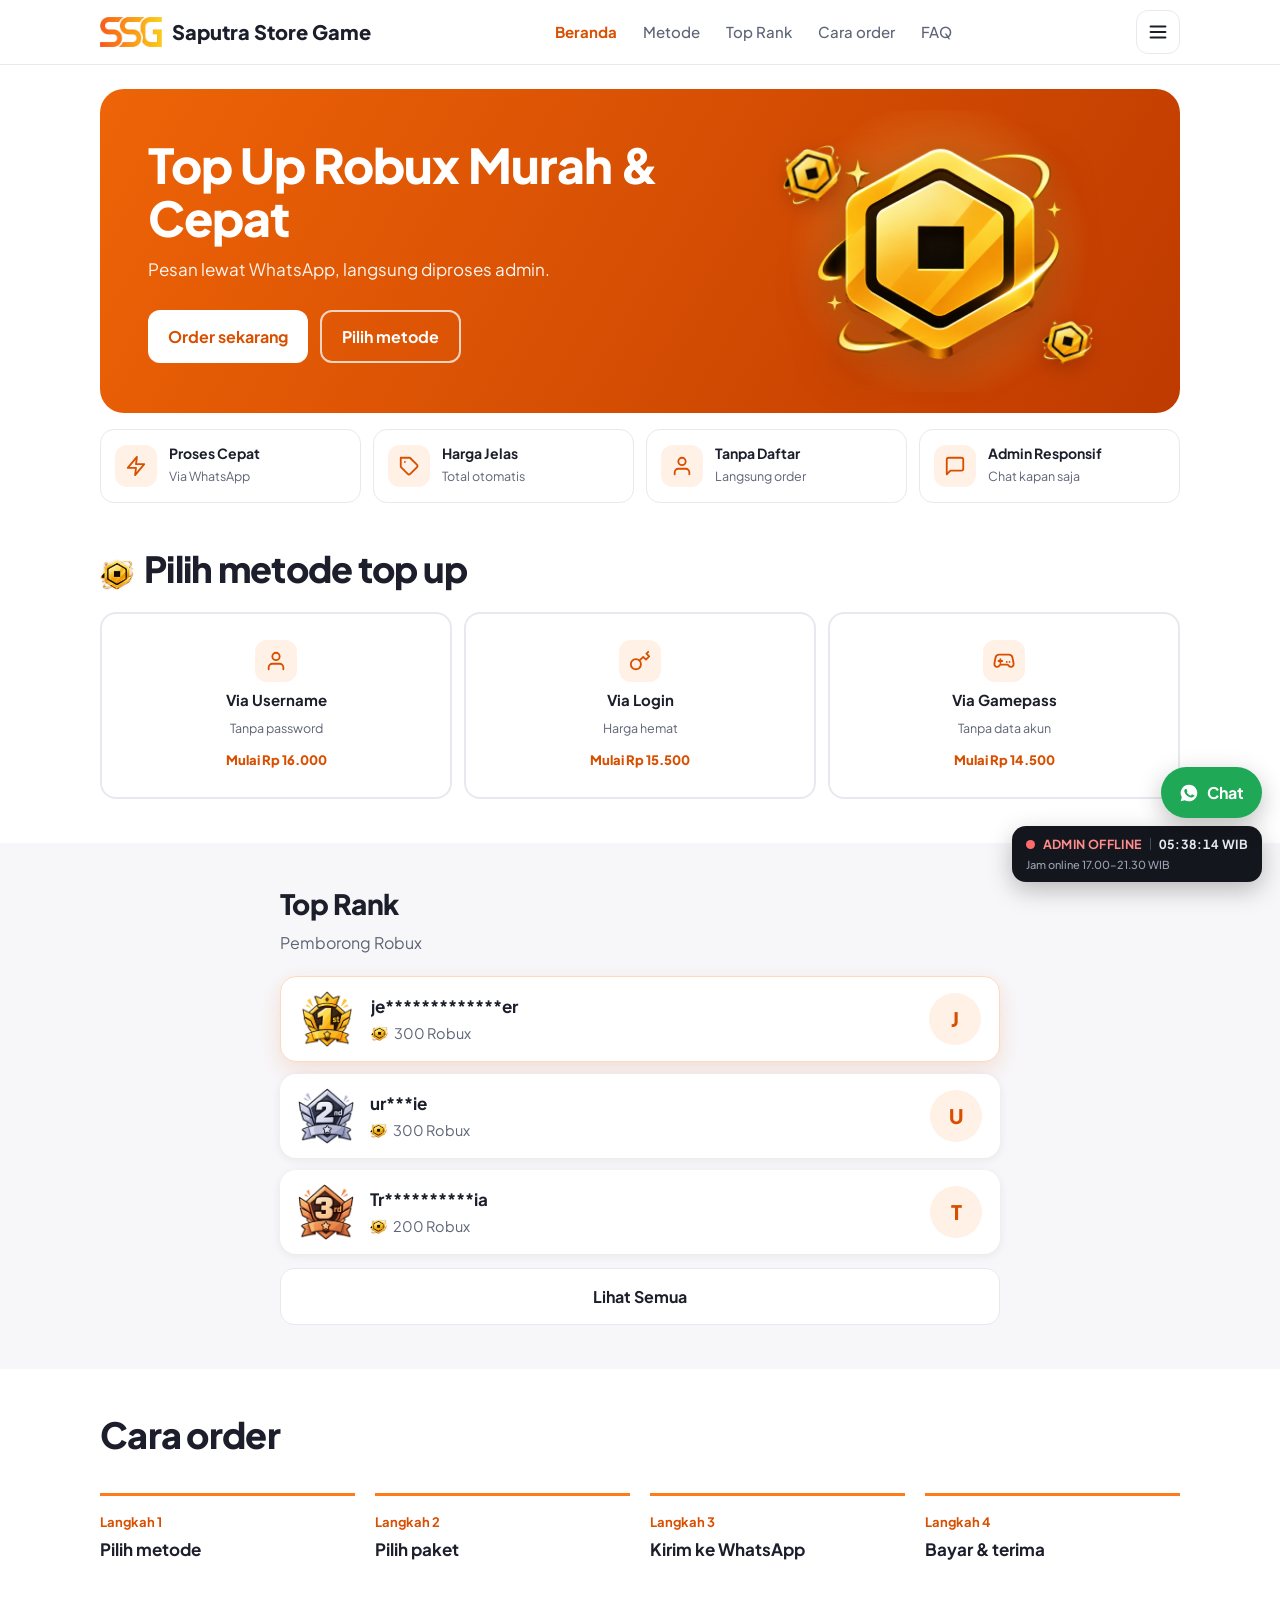
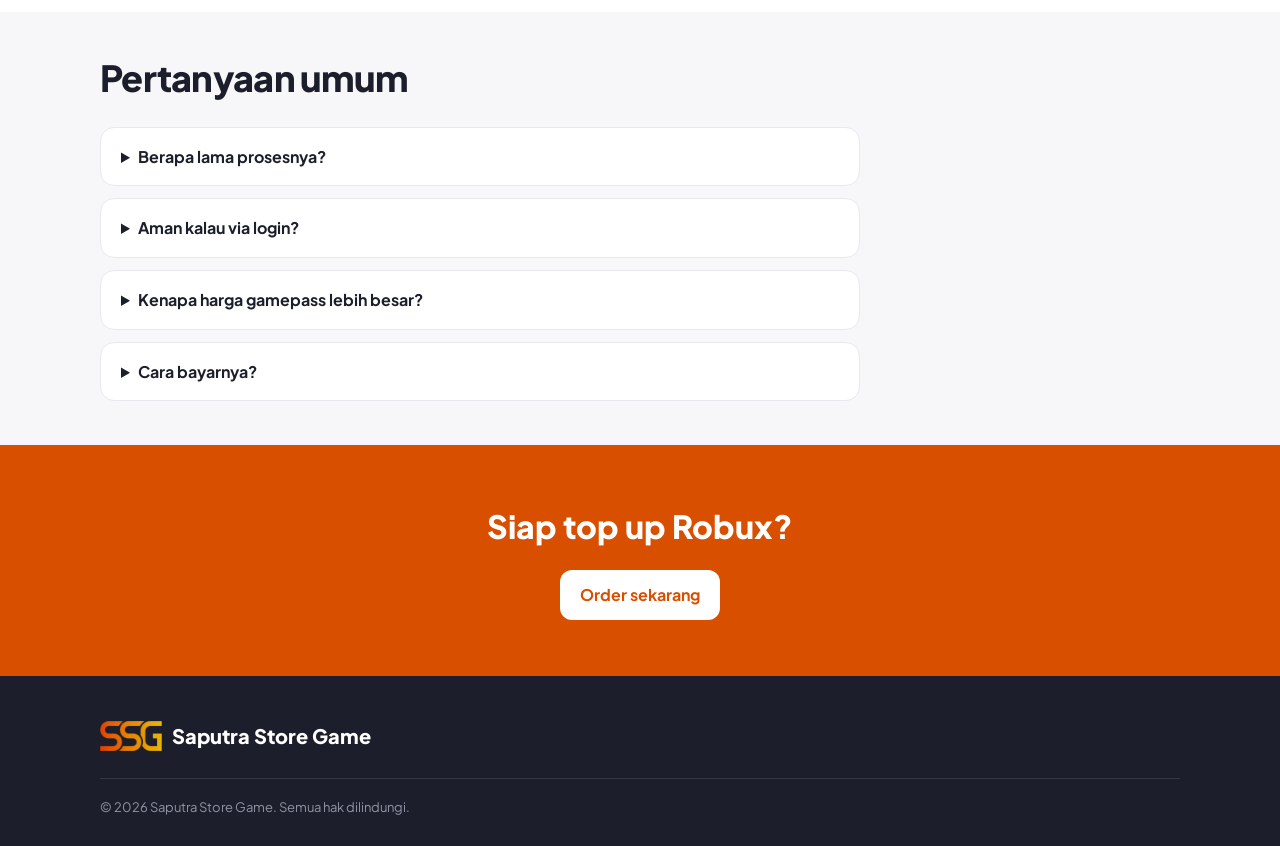
<file: index.html>
<!DOCTYPE html>
<html lang="id">
<head>
<meta charset="utf-8">
<meta name="viewport" content="width=device-width, initial-scale=1">
<title>Top Up Robux Murah &amp; Cepat | Saputra Store Game</title>
<meta name="description" content="Top up Robux murah dan cepat di Saputra Store Game. Pilih via username, login, atau gamepass, pesan langsung lewat WhatsApp.">
<link rel="canonical" href="https://www.ssg.my.id/">
<meta name="theme-color" content="#d94f00">
<meta property="og:type" content="website">
<meta property="og:site_name" content="Saputra Store Game">
<meta property="og:locale" content="id_ID">
<meta property="og:title" content="Top Up Robux Murah &amp; Cepat | Saputra Store Game">
<meta property="og:description" content="Top up Robux murah dan cepat di Saputra Store Game. Pilih via username, login, atau gamepass, pesan langsung lewat WhatsApp.">
<meta property="og:url" content="https://www.ssg.my.id/">
<meta property="og:image" content="https://www.ssg.my.id/og-image.png">
<meta property="og:image:width" content="1200">
<meta property="og:image:height" content="630">
<meta name="twitter:card" content="summary_large_image">
<link rel="apple-touch-icon" href="favicon.png">
<!-- Tempel tag verifikasi Google Search Console di sini -->
<script type="application/ld+json">
{"@context":"https://schema.org","@graph":[{"@type":"WebSite","name":"Saputra Store Game","url":"https://www.ssg.my.id/"},{"@type":"Organization","name":"Saputra Store Game","url":"https://www.ssg.my.id/","logo":"https://www.ssg.my.id/logo-full.png"}]}
</script>
<link rel="icon" type="image/png" href="favicon.png">
<link rel="preconnect" href="https://fonts.googleapis.com">
<link rel="preconnect" href="https://fonts.gstatic.com" crossorigin>
<link href="https://fonts.googleapis.com/css2?family=Plus+Jakarta+Sans:wght@400;500;700;800&display=swap" rel="stylesheet">
<link rel="stylesheet" href="style.css?v=20261128e">
</head>
<body>
<header>
  <div class="wrap nav">
    <a class="logo" href="index.html"><img src="logo.png" alt="" height="30"><span id="brandName">Saputra Store Game</span></a>
    <nav aria-label="Menu utama">
      <a href="index.html" aria-current="page">Beranda</a> <a href="index.html#paket">Metode</a> <a href="index.html#rank">Top Rank</a> <a href="index.html#cara">Cara order</a> <a href="index.html#faq">FAQ</a>
    </nav>
    <div class="burgerwrap">
      <button type="button" class="burger" id="burger" aria-label="Menu" aria-expanded="false" aria-controls="menu">
        <svg width="22" height="22" viewBox="0 0 24 24" fill="none" stroke="currentColor" stroke-width="2.4" stroke-linecap="round" aria-hidden="true"><path d="M4 6h16M4 12h16M4 18h16"/></svg>
      </button>
      <div class="menu" id="menu" hidden>
        <a href="index.html">Beranda</a>
        <a href="index.html#paket">Metode</a> <a href="index.html#rank">Top Rank</a>
        <a href="index.html#cara">Cara order</a>
        <a href="index.html#faq">FAQ</a>
        <a href="#" id="waMenu" target="_blank" rel="noopener">Chat admin</a>
      </div>
    </div>
  </div>
</header>
<main>
<div class="wrap">
  <div class="banner">
    <div>
      <h1>Top Up Robux Murah &amp; Cepat</h1>
      <p>Pesan lewat WhatsApp, langsung diproses admin.</p>
      <div class="cta-row"><a class="btn btn-w" href="order.html">Order sekarang</a><a class="btn btn-line" href="#paket">Pilih metode</a></div>
    </div>
    <div class="artbox" aria-hidden="true"><img class="art" src="robux.png" alt="" width="300" height="267"><img class="mini m1" src="robux.png" alt=""><img class="mini m2" src="robux.png" alt=""></div>
  </div>
  <div class="feats">
    <div class="ft"><span class="ic"><svg width="22" height="22" viewBox="0 0 24 24" fill="none" stroke="#d94f00" stroke-width="2" stroke-linecap="round" stroke-linejoin="round" aria-hidden="true"><path d="M13 2L3 14h9l-1 8 10-12h-9l1-8z"/></svg></span><div><b>Proses Cepat</b><span>Via WhatsApp</span></div></div><div class="ft"><span class="ic"><svg width="22" height="22" viewBox="0 0 24 24" fill="none" stroke="#d94f00" stroke-width="2" stroke-linecap="round" stroke-linejoin="round" aria-hidden="true"><path d="M20.6 13.4l-7.2 7.2a2 2 0 0 1-2.8 0L3 13V3h10l7.6 7.6a2 2 0 0 1 0 2.8zM7.5 7.5h.01"/></svg></span><div><b>Harga Jelas</b><span>Total otomatis</span></div></div><div class="ft"><span class="ic"><svg width="22" height="22" viewBox="0 0 24 24" fill="none" stroke="#d94f00" stroke-width="2" stroke-linecap="round" stroke-linejoin="round" aria-hidden="true"><path d="M20 21v-2a4 4 0 0 0-4-4H8a4 4 0 0 0-4 4v2M12 11a4 4 0 1 0 0-8 4 4 0 0 0 0 8z"/></svg></span><div><b>Tanpa Daftar</b><span>Langsung order</span></div></div><div class="ft"><span class="ic"><svg width="22" height="22" viewBox="0 0 24 24" fill="none" stroke="#d94f00" stroke-width="2" stroke-linecap="round" stroke-linejoin="round" aria-hidden="true"><path d="M21 15a2 2 0 0 1-2 2H7l-4 4V5a2 2 0 0 1 2-2h14a2 2 0 0 1 2 2z"/></svg></span><div><b>Admin Responsif</b><span>Chat kapan saja</span></div></div>
  </div>
</div>

<section id="paket" class="tight"><div class="wrap">
  <h2 class="t"><img class="hico" src="robux.png" alt="" width="34" height="30">Pilih metode top up</h2>
  <div class="mcs">
    <a class="mc" href="order.html?m=username"><span class="ic"><svg width="22" height="22" viewBox="0 0 24 24" fill="none" stroke="#d94f00" stroke-width="2" stroke-linecap="round" stroke-linejoin="round" aria-hidden="true"><path d="M20 21v-2a4 4 0 0 0-4-4H8a4 4 0 0 0-4 4v2M12 11a4 4 0 1 0 0-8 4 4 0 0 0 0 8z"/></svg></span><b>Via Username</b><small>Tanpa password</small><span class="from" data-m="username"></span></a><a class="mc" href="order.html?m=login"><span class="ic"><svg width="22" height="22" viewBox="0 0 24 24" fill="none" stroke="#d94f00" stroke-width="2" stroke-linecap="round" stroke-linejoin="round" aria-hidden="true"><path d="M21 2l-2 2m-7.6 7.6a5.5 5.5 0 1 1-7.8 7.8 5.5 5.5 0 0 1 7.8-7.8zm0 0L15.5 7.5m0 0l3 3L22 7l-3-3"/></svg></span><b>Via Login</b><small>Harga hemat</small><span class="from" data-m="login"></span></a><a class="mc" href="order.html?m=gamepass"><span class="ic"><svg width="22" height="22" viewBox="0 0 24 24" fill="none" stroke="#d94f00" stroke-width="2" stroke-linecap="round" stroke-linejoin="round" aria-hidden="true"><path d="M6 12h4m-2-2v4m7-1h.01M18 13h.01M17.3 5H6.7a4 4 0 0 0-3.9 3.2L1.5 15a3 3 0 0 0 5.2 2.4L8 16h8l1.3 1.4A3 3 0 0 0 22.5 15l-1.3-6.8A4 4 0 0 0 17.3 5z"/></svg></span><b>Via Gamepass</b><small>Tanpa data akun</small><span class="from" data-m="gamepass"></span></a>
  </div>
</div></section>

<section id="rank" class="alt tight"><div class="wrap">
  <div class="rank-wrap">
    <h2 class="t">Top Rank</h2>
    <p class="sub">Pemborong Robux</p>
    <ol class="rk-list" id="rankList"></ol>
    <button type="button" class="btn btn-ghost rk-more" id="rankMore" aria-expanded="false">Lihat Semua</button>
  </div>
</div></section>

<section id="cara" class="tight"><div class="wrap">
  <h2 class="t">Cara order</h2>
  <ol class="steps">
    <li><b>Pilih metode</b></li><li><b>Pilih paket</b></li><li><b>Kirim ke WhatsApp</b></li><li><b>Bayar &amp; terima</b></li>
  </ol>
</div></section>

<section id="faq" class="alt tight"><div class="wrap">
  <h2 class="t">Pertanyaan umum</h2>
  <div class="faq">
    <details><summary>Berapa lama prosesnya?</summary><p>Diproses setelah pembayaran dikonfirmasi admin.</p></details>
    <details><summary>Aman kalau via login?</summary><p>Via username atau gamepass lebih aman. Jika via login, password dan code backup hanya dikirim ke admin lewat WhatsApp dan tidak disimpan di website. Ganti password setelah pesanan selesai.</p></details>
    <details><summary>Kenapa harga gamepass lebih besar?</summary><p>Roblox memotong 30%. Harga gamepass dihitung otomatis di halaman order.</p></details>
    <details><summary>Cara bayarnya?</summary><p>Admin mengirim pilihan pembayaran lewat WhatsApp.</p></details>
  </div>
</div></section>

<div class="cta"><div class="wrap">
  <h2>Siap top up Robux?</h2>
  <a class="btn" href="order.html" style="margin-top:18px">Order sekarang</a>
</div></div>
</main>
<footer>
  <div class="wrap">
    <div class="fgrid">
      <a class="logo" href="index.html"><img src="logo.png" alt="" height="30"><span class="fbrand">Saputra Store Game</span></a>
      <p></p>
    </div>
    <div class="copy">© <span id="yr"></span> <span class="fbrand">Saputra Store Game</span>. Semua hak dilindungi.</div>
  </div>
</footer>

<div class="fabbox">
  <a class="fab" id="waFab" href="#" target="_blank" rel="noopener" aria-label="Chat admin via WhatsApp">
  <svg width="20" height="20" viewBox="0 0 24 24" fill="#fff" aria-hidden="true"><path d="M12 2a10 10 0 0 0-8.6 15.1L2 22l5-1.3A10 10 0 1 0 12 2zm5.2 14.2c-.2.6-1.300 1.200-1.800 1.200-.5.100-1 .2-3.300-.7-2.800-1.200-4.600-4-4.700-4.200-.1-.2-1.100-1.500-1.100-2.800 0-1.300.7-2 1-2.300.2-.3.500-.3.700-.3h.5c.2 0 .4 0 .6.500l.9 2.100c.1.200.1.400 0 .5l-.4.600c-.1.200-.3.300-.1.600.2.300.8 1.300 1.700 2.100 1.200 1 2.200 1.400 2.500 1.500.3.100.5.100.7-.1l.9-1.100c.2-.3.400-.2.700-.1l2 .9c.3.100.5.200.5.300.100.100.100.700-.1 1.300z"/></svg>
  Chat
</a>
  <div class="wib" id="wibBar"><div class="row"><i class="dot" aria-hidden="true"></i><b id="wibState">ADMIN ONLINE</b><span class="sep" aria-hidden="true"></span><time id="wibTime">--:--:-- WIB</time></div><small id="wibHours"></small></div>
</div>

<script src="site.js?v=20261128e"></script>
<script>
document.querySelectorAll(".from").forEach(e => {
  e.textContent = "Mulai " + rp(Math.min(...CONFIG.prices[e.dataset.m].map(p => p[1])));
});
const esc = t => String(t).replace(/[&<>"]/g, c => ({"&":"&amp;","<":"&lt;",">":"&gt;",'"':"&quot;"}[c]));
const rankData = CONFIG.topRank.slice(0, 10), rankBtn = $("rankMore");
let rankAll = false;
function renderRank(){
  $("rankList").innerHTML = rankData.slice(0, rankAll ? 10 : 3).map((r, i) =>
    `<li class="rk${i === 0 ? " first" : ""}"><span class="rk-m">${i < 3 ? `<img src="medal${i + 1}.png" alt="Peringkat ${i + 1}" width="56" height="56">` : `<b class="rk-n">${i + 1}</b>`}</span>` +
    `<div class="rk-i"><b>${esc(r.name)}</b><span><img src="robux.png" alt="" width="17" height="15">${num(r.robux)} Robux</span></div>` +
    `<span class="av">${r.avatar ? `<img src="${esc(r.avatar)}" alt="">` : esc(r.name.charAt(0).toUpperCase())}</span></li>`).join("");
  rankBtn.textContent = rankAll ? "Tampilkan lebih sedikit" : "Lihat Semua";
  rankBtn.setAttribute("aria-expanded", rankAll);
}
if (rankData.length <= 3) rankBtn.hidden = true;
rankBtn.addEventListener("click", () => { rankAll = !rankAll; renderRank(); });
renderRank();
</script>
</body>
</html>
</file>
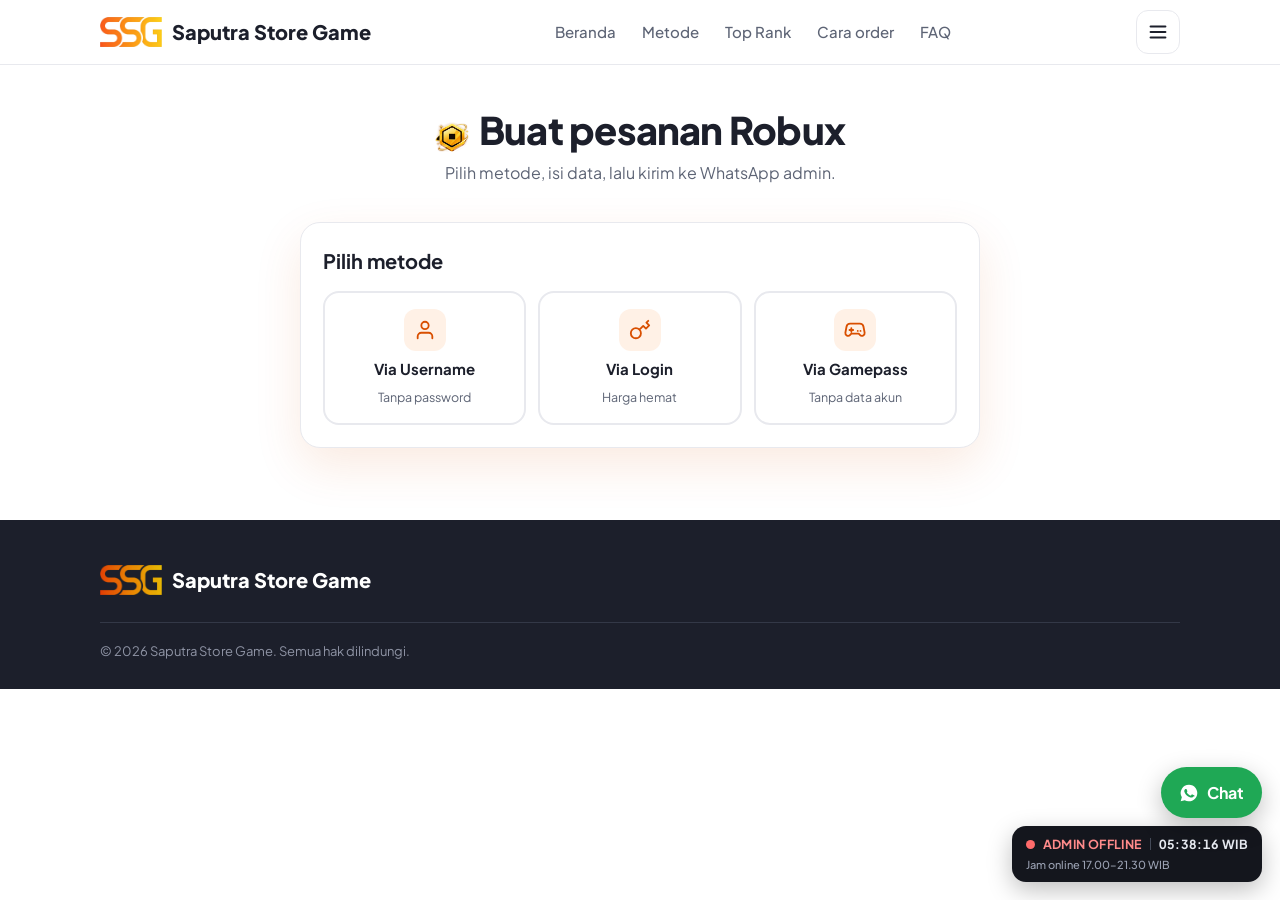
<file: order.html>
<!DOCTYPE html>
<html lang="id">
<head>
<meta charset="utf-8">
<meta name="viewport" content="width=device-width, initial-scale=1">
<title>Order Robux | Saputra Store Game</title>
<meta name="description" content="Pilih jumlah Robux dan metode top up, lalu kirim pesanan ke admin Saputra Store Game lewat WhatsApp.">
<link rel="canonical" href="https://www.ssg.my.id/order.html">
<meta name="theme-color" content="#d94f00">
<meta property="og:type" content="website">
<meta property="og:site_name" content="Saputra Store Game">
<meta property="og:locale" content="id_ID">
<meta property="og:title" content="Order Robux | Saputra Store Game">
<meta property="og:description" content="Pilih jumlah Robux dan metode top up, lalu kirim pesanan ke admin Saputra Store Game lewat WhatsApp.">
<meta property="og:url" content="https://www.ssg.my.id/order.html">
<meta property="og:image" content="https://www.ssg.my.id/og-image.png">
<meta property="og:image:width" content="1200">
<meta property="og:image:height" content="630">
<meta name="twitter:card" content="summary_large_image">
<link rel="apple-touch-icon" href="favicon.png">
<!-- Tempel tag verifikasi Google Search Console di sini -->
<link rel="icon" type="image/png" href="favicon.png">
<link rel="preconnect" href="https://fonts.googleapis.com">
<link rel="preconnect" href="https://fonts.gstatic.com" crossorigin>
<link href="https://fonts.googleapis.com/css2?family=Plus+Jakarta+Sans:wght@400;500;700;800&display=swap" rel="stylesheet">
<link rel="stylesheet" href="style.css?v=20261128e">
</head>
<body>
<header>
  <div class="wrap nav">
    <a class="logo" href="index.html"><img src="logo.png" alt="" height="30"><span id="brandName">Saputra Store Game</span></a>
    <nav aria-label="Menu utama">
      <a href="index.html">Beranda</a> <a href="index.html#paket">Metode</a> <a href="index.html#rank">Top Rank</a> <a href="index.html#cara">Cara order</a> <a href="index.html#faq">FAQ</a>
    </nav>
    <div class="burgerwrap">
      <button type="button" class="burger" id="burger" aria-label="Menu" aria-expanded="false" aria-controls="menu">
        <svg width="22" height="22" viewBox="0 0 24 24" fill="none" stroke="currentColor" stroke-width="2.4" stroke-linecap="round" aria-hidden="true"><path d="M4 6h16M4 12h16M4 18h16"/></svg>
      </button>
      <div class="menu" id="menu" hidden>
        <a href="index.html">Beranda</a>
        <a href="index.html#paket">Metode</a> <a href="index.html#rank">Top Rank</a>
        <a href="index.html#cara">Cara order</a>
        <a href="index.html#faq">FAQ</a>
        <a href="#" id="waMenu" target="_blank" rel="noopener">Chat admin</a>
      </div>
    </div>
  </div>
</header>
<main>
<div class="page-head"><h1><img class="hico" src="robux.png" alt="" width="34" height="30">Buat pesanan Robux</h1><p>Pilih metode, isi data, lalu kirim ke WhatsApp admin.</p></div>
<div class="order-wrap">
<div class="card" id="order">
      <h2 id="ttl">Pilih metode</h2>
      <div id="chooser" class="mcs" hidden><a class="mc" href="order.html?m=username"><span class="ic"><svg width="22" height="22" viewBox="0 0 24 24" fill="none" stroke="#d94f00" stroke-width="2" stroke-linecap="round" stroke-linejoin="round" aria-hidden="true"><path d="M20 21v-2a4 4 0 0 0-4-4H8a4 4 0 0 0-4 4v2M12 11a4 4 0 1 0 0-8 4 4 0 0 0 0 8z"/></svg></span><b>Via Username</b><small>Tanpa password</small></a><a class="mc" href="order.html?m=login"><span class="ic"><svg width="22" height="22" viewBox="0 0 24 24" fill="none" stroke="#d94f00" stroke-width="2" stroke-linecap="round" stroke-linejoin="round" aria-hidden="true"><path d="M21 2l-2 2m-7.6 7.6a5.5 5.5 0 1 1-7.8 7.8 5.5 5.5 0 0 1 7.8-7.8zm0 0L15.5 7.5m0 0l3 3L22 7l-3-3"/></svg></span><b>Via Login</b><small>Harga hemat</small></a><a class="mc" href="order.html?m=gamepass"><span class="ic"><svg width="22" height="22" viewBox="0 0 24 24" fill="none" stroke="#d94f00" stroke-width="2" stroke-linecap="round" stroke-linejoin="round" aria-hidden="true"><path d="M6 12h4m-2-2v4m7-1h.01M18 13h.01M17.3 5H6.7a4 4 0 0 0-3.9 3.2L1.5 15a3 3 0 0 0 5.2 2.4L8 16h8l1.3 1.4A3 3 0 0 0 22.5 15l-1.3-6.8A4 4 0 0 0 17.3 5z"/></svg></span><b>Via Gamepass</b><small>Tanpa data akun</small></a></div>
      <div id="form" hidden>
      <div class="mhead"><b id="mname"></b></div>
      <p class="hint" id="hint"></p>
      <label id="amtLabel" style="margin-top:8px">Pilih jumlah Robux</label>
      <div class="pks" id="chips" role="group" aria-labelledby="amtLabel"></div>

      <label for="user">Username Roblox</label>
      <input type="text" id="user" placeholder="contoh: BudiGamer123" autocomplete="off" autocapitalize="off" spellcheck="false">
      <div class="err" id="errUser" role="alert"></div>

      <div id="pwBox" hidden>
        <label for="pw">Password Roblox</label>
        <div class="pwrow"><input type="password" id="pw" placeholder="Password akun Roblox" autocomplete="new-password" spellcheck="false"><button type="button" class="eye" id="eye" aria-label="Tampilkan password">Lihat</button></div>
        <div class="err" id="errPw" role="alert"></div>
        <div class="bk">
          <div><label for="bk1">Code backup 1</label><input type="text" id="bk1" placeholder="Code backup 1" autocomplete="off" autocapitalize="off" spellcheck="false"></div>
          <div><label for="bk2">Code backup 2</label><input type="text" id="bk2" placeholder="Code backup 2" autocomplete="off" autocapitalize="off" spellcheck="false"></div>
          <div><label for="bk3">Code backup 3</label><input type="text" id="bk3" placeholder="Code backup 3" autocomplete="off" autocapitalize="off" spellcheck="false"></div>
        </div>
        <div class="err" id="errBk" role="alert"></div>
        <p class="hint" style="margin-top:6px;font-size:12.5px">Password dan code backup hanya dikirim ke admin lewat WhatsApp dan tidak disimpan di website ini.</p>
      </div>
      <div id="gpGuide" hidden>
        <div class="gpg">
          <b class="gpg-t">Cara membuat gamepass</b>
          <ol class="gpg-s">
            <li>Buka <a href="https://create.roblox.com" target="_blank" rel="noopener">create.roblox.com</a>, pilih game kamu, lalu masuk ke Passes dan buat pass baru.</li>
            <li>Di menu Sales, aktifkan Item for Sale.</li>
            <li>Isi Price sesuai angka di contoh bawah (sudah dihitung otomatis).</li>
            <li>Klik Save Changes, lalu tempel link gamepass di kolom berikutnya.</li>
          </ol>
          <div class="rbx" aria-hidden="true">
            <aside class="rbx-side"><b>SSG</b><hr><small>DETAIL</small><span>Basic Settings</span><span class="on">Sales</span></aside>
            <div class="rbx-main">
              <h4>Sales</h4>
              <h5>Price</h5>
              <div class="rbx-tg"><i></i><span>Item for Sale</span></div>
              <div class="rbx-in"><img src="robux.png" alt="" width="20" height="18"><span id="gpMockPrice">0 R$</span></div>
              <div class="rbx-ea"><span>Creator earnings (70%)</span><b><img src="robux.png" alt="" width="20" height="18"><span id="gpMockEarn">0</span></b></div>
              <div class="rbx-ck"><i></i><span>Enable Regional Pricing</span></div>
              <hr>
              <div class="rbx-bt"><span>CANCEL</span><span class="sv">SAVE CHANGES</span></div>
            </div>
          </div>
          <p class="gpg-n">Biarkan Regional Pricing tidak dicentang agar harga tidak berubah.</p>
        </div>
      </div>
      <div id="gpBox" hidden>
        <label for="gp">Link gamepass</label>
        <input type="text" id="gp" placeholder="https://www.roblox.com/game-pass/..." autocomplete="off" spellcheck="false">
        <div class="err" id="errGp" role="alert"></div>
      </div>

      <div id="uBox" hidden>
        <div class="warn">
          <div class="warn-h">
            <span class="warn-ic"><svg width="22" height="22" viewBox="0 0 24 24" fill="none" stroke="#fff" stroke-width="2" stroke-linecap="round" stroke-linejoin="round" aria-hidden="true"><path d="M12 22s8-4 8-10V5l-8-3-8 3v7c0 6 8 10 8 10z"/><path d="M12 8v4M12 16h.01"/></svg></span>
            <div>
              <h3>Akun penerima harus pakai Verifikasi 2 Langkah</h3>
              <span class="badge">WAJIB</span>
              <p>Tanpa Verifikasi 2 Langkah, Roblox hanya mengizinkan akun menerima 500 Robux per hari dan 1.000 Robux per bulan. Setelah aktif, batasnya naik jadi 5.000 Robux per hari dan 10.000 Robux per 30 hari, jadi pesananmu bisa masuk tanpa tertahan.</p>
            </div>
          </div>
          <div class="how">
            <b>Cara mengaktifkan (cukup sekali)</b>
            <div class="stp"><span>Settings (Pengaturan)</span><i>→</i><span>Security (Keamanan)</span><i>→</i><span>2-Step Verification</span><i>→</i><span class="ok">pilih Email</span></div>
            <small>Akun Roblox baru biasanya masih "None" (belum aktif). Tombol di bawah membuka halaman keamanan akun Roblox kamu.</small>
            <a class="btn btn-o" href="https://www.roblox.com/my/account#!/security" target="_blank" rel="noopener">Buka Keamanan Akun Roblox <svg width="18" height="18" viewBox="0 0 24 24" fill="none" stroke="currentColor" stroke-width="2.2" stroke-linecap="round" stroke-linejoin="round" aria-hidden="true"><path d="M18 13v6a2 2 0 0 1-2 2H5a2 2 0 0 1-2-2V8a2 2 0 0 1 2-2h6M15 3h6v6M10 14L21 3"/></svg></a>
          </div>
        </div>
        <label class="chk" for="v2"><input type="checkbox" id="v2"><span>Verifikasi 2 Langkah (Email) sudah aktif di akun Roblox penerima ini.</span></label>
        <div class="err" id="errV2" role="alert"></div>
        <div class="notes">
          <h3>Catatan penting</h3>
          <ul>
            <li>Untuk akun Roblox Kids &amp; Roblox Select, pastikan akun sudah punya email pemulihan orang tua untuk meng-klaim Robux-nya.</li>
            <li>Pastikan akun kamu sudah verifikasi umur 18+ di Roblox.</li>
            <li>Untuk pembelian di atas 500 Robux per hari, akun kamu juga harus sudah mengaktifkan verifikasi 2 langkah.</li>
          </ul>
        </div>
      </div>
      <div class="box" id="info" hidden></div>

      <div class="total"><span>Total bayar</span><strong id="total">Rp 0</strong></div>
      <button class="btn btn-o" id="send" type="button">Pesan via WhatsApp</button>
      <p class="fine">Kamu akan diarahkan ke WhatsApp admin untuk konfirmasi dan pembayaran.</p>
      </div>
    </div>
</div>
</main>
<footer>
  <div class="wrap">
    <div class="fgrid">
      <a class="logo" href="index.html"><img src="logo.png" alt="" height="30"><span class="fbrand">Saputra Store Game</span></a>
      <p></p>
    </div>
    <div class="copy">© <span id="yr"></span> <span class="fbrand">Saputra Store Game</span>. Semua hak dilindungi.</div>
  </div>
</footer>

<div class="fabbox">
  <a class="fab" id="waFab" href="#" target="_blank" rel="noopener" aria-label="Chat admin via WhatsApp">
  <svg width="20" height="20" viewBox="0 0 24 24" fill="#fff" aria-hidden="true"><path d="M12 2a10 10 0 0 0-8.6 15.1L2 22l5-1.3A10 10 0 1 0 12 2zm5.2 14.2c-.2.6-1.300 1.200-1.800 1.200-.5.100-1 .2-3.300-.7-2.800-1.200-4.600-4-4.700-4.200-.1-.2-1.100-1.500-1.100-2.800 0-1.300.7-2 1-2.300.2-.3.500-.3.700-.3h.5c.2 0 .4 0 .6.500l.9 2.100c.1.200.1.400 0 .5l-.4.600c-.1.200-.3.300-.1.600.2.300.8 1.300 1.700 2.100 1.200 1 2.200 1.400 2.500 1.500.3.100.5.100.7-.1l.9-1.100c.2-.3.400-.2.700-.1l2 .9c.3.100.5.200.5.300.100.100.100.700-.1 1.300z"/></svg>
  Chat
</a>
  <div class="wib" id="wibBar"><div class="row"><i class="dot" aria-hidden="true"></i><b id="wibState">ADMIN ONLINE</b><span class="sep" aria-hidden="true"></span><time id="wibTime">--:--:-- WIB</time></div><small id="wibHours"></small></div>
</div>

<script src="site.js?v=20261128e"></script>
<script src="order.js?v=20261128e"></script>
</body>
</html>
</file>
<file: style.css>
:root{
  --orange:#ff7a1a; --orange-d:#d94f00; --orange-l:#fff1e6; --orange-m:#ffd9bd;
  --ink:#1c1f2b; --muted:#5d6475; --line:#e8e9ee; --bg:#ffffff; --soft:#f7f7f9;
  --ok:#14804a; --err:#c62828;
}
*{box-sizing:border-box;margin:0;padding:0}
html{scroll-behavior:smooth}
body{font-family:"Plus Jakarta Sans",system-ui,-apple-system,"Segoe UI",Roboto,sans-serif;color:var(--ink);background:var(--bg);line-height:1.6;-webkit-font-smoothing:antialiased}
a{color:inherit}
:focus-visible{outline:3px solid var(--ink);outline-offset:2px;border-radius:6px}
.wrap{max-width:1120px;margin:0 auto;padding:0 20px}
@media (prefers-reduced-motion:reduce){html{scroll-behavior:auto}*{transition:none!important}}

/* header */
header{position:sticky;top:0;z-index:20;background:rgba(255,255,255,.94);backdrop-filter:blur(8px);border-bottom:1px solid var(--line)}
.nav{display:flex;align-items:center;justify-content:space-between;height:64px}
.logo{display:flex;align-items:center;gap:10px;font-weight:800;font-size:20px;text-decoration:none}
.logo i{width:34px;height:34px;border-radius:10px;background:var(--orange);color:#fff;display:grid;place-items:center;font-style:normal;font-size:19px}
.nav nav{display:flex;gap:26px;font-weight:500;font-size:15px}
.nav nav a{text-decoration:none;color:var(--muted)}
.nav nav a:hover{color:var(--orange-d)}
.btn{display:inline-flex;align-items:center;justify-content:center;gap:8px;border:0;cursor:pointer;font:inherit;font-weight:700;border-radius:12px;padding:12px 20px;text-decoration:none;transition:background .15s}
.btn-o{background:var(--orange-d);color:#fff}
.btn-o:hover{background:#b94400}
.btn-s{padding:9px 16px;font-size:14px}
@media(max-width:760px){.nav nav{display:none}}

/* hero */
.hero{padding:56px 0 72px;background:linear-gradient(180deg,var(--orange-l),#fff 70%)}
.hero-grid{display:grid;grid-template-columns:1.05fr .95fr;gap:48px;align-items:start}
@media(max-width:900px){.hero-grid{grid-template-columns:1fr;gap:32px}.hero{padding-top:36px}}
h1{font-size:clamp(34px,5vw,54px);line-height:1.1;font-weight:800;letter-spacing:-.02em}
.lead{margin-top:18px;font-size:18px;color:var(--muted);max-width:480px}
.points{margin-top:28px;list-style:none;display:grid;gap:14px}
.points li{display:flex;gap:12px;align-items:flex-start}
.points b{display:block}
.points span{color:var(--muted);font-size:15px}
.tick{flex:none;width:26px;height:26px;border-radius:50%;background:var(--orange);display:grid;place-items:center;margin-top:2px}
.tick svg{width:14px;height:14px}

/* order card */
.card{background:#fff;border:1px solid var(--line);border-radius:20px;box-shadow:0 18px 48px rgba(217,79,0,.12);padding:22px}
.card h2{font-size:20px;margin-bottom:14px}
.tabs{display:grid;grid-template-columns:repeat(3,1fr);gap:6px;background:var(--soft);padding:5px;border-radius:14px}
.tab{border:0;background:transparent;font:inherit;font-weight:700;font-size:14px;padding:10px 6px;border-radius:10px;cursor:pointer;color:var(--muted)}
.tab[aria-selected="true"]{background:#fff;color:var(--orange-d);box-shadow:0 1px 4px rgba(0,0,0,.12)}
.hint{margin:14px 0 4px;font-size:14px;color:var(--muted)}
label{display:block;font-weight:700;font-size:14px;margin:16px 0 6px}
input[type=text],input[type=password]{width:100%;font:inherit;padding:12px 14px;border:1.5px solid var(--line);border-radius:12px;background:#fff;color:var(--ink)}
input[type=text]:focus,input[type=password]:focus{border-color:var(--orange);outline:3px solid var(--orange-m)}
input.bad{border-color:var(--err)}
.err{color:var(--err);font-size:13px;margin-top:6px;min-height:0}
.chips{display:grid;grid-template-columns:repeat(3,1fr);gap:8px}
.chip{border:1.5px solid var(--line);background:#fff;border-radius:12px;padding:10px 6px;cursor:pointer;font:inherit;text-align:center;line-height:1.3}
.chip b{display:block;font-size:15px}
.chip small{color:var(--muted);font-size:12px}
.chip[aria-pressed="true"]{border-color:var(--orange);background:var(--orange-l)}
.chip[aria-pressed="true"] small{color:var(--orange-d)}
.box{margin-top:16px;border-radius:12px;background:var(--orange-l);padding:12px 14px;font-size:14px}
.box b{color:var(--orange-d)}
.total{display:flex;justify-content:space-between;align-items:baseline;margin:18px 0 12px;padding-top:16px;border-top:1px dashed var(--line)}
.total span{color:var(--muted);font-size:14px}
.total strong{font-size:28px;letter-spacing:-.02em}
.card .btn{width:100%;padding:15px;font-size:16px}
.fine{margin-top:10px;text-align:center;font-size:12.5px;color:var(--muted)}

/* sections */
section{padding:72px 0}
.alt{background:var(--soft)}
h2.t{font-size:clamp(26px,3.4vw,36px);line-height:1.2;letter-spacing:-.02em;font-weight:800}
.sub{margin-top:10px;color:var(--muted);max-width:560px}
.grid3{display:grid;grid-template-columns:repeat(3,1fr);gap:20px;margin-top:36px}
@media(max-width:860px){.grid3{grid-template-columns:1fr}}
.item{background:#fff;border:1px solid var(--line);border-radius:16px;padding:24px}
.alt .item{border-color:transparent}
.item h3{font-size:18px;margin-bottom:6px}
.item p{color:var(--muted);font-size:15px}
.item .tag{display:inline-block;margin-top:14px;font-size:13px;font-weight:700;color:var(--orange-d);background:var(--orange-l);padding:4px 10px;border-radius:99px}
.steps{margin-top:36px;display:grid;grid-template-columns:repeat(4,1fr);gap:20px;counter-reset:s;list-style:none}
@media(max-width:900px){.steps{grid-template-columns:1fr 1fr}}
@media(max-width:520px){.steps{grid-template-columns:1fr}}
.steps li{counter-increment:s;padding-top:16px;border-top:3px solid var(--orange)}
.steps li::before{content:"Langkah " counter(s);display:block;font-size:13px;font-weight:700;color:var(--orange-d);margin-bottom:4px}
.steps b{display:block;margin-bottom:4px}
.steps span{color:var(--muted);font-size:15px}
details{background:#fff;border:1px solid var(--line);border-radius:14px;padding:16px 20px;margin-top:12px}
summary{cursor:pointer;font-weight:700}
details p{margin-top:10px;color:var(--muted);font-size:15px}
.faq{max-width:760px;margin-top:28px}

/* footer */
footer{background:var(--ink);color:#c9ccd6;padding:44px 0 28px}
.fgrid{display:flex;flex-wrap:wrap;gap:24px;justify-content:space-between;align-items:center}
footer .logo{color:#fff}
footer p{font-size:13.5px;max-width:520px}
.copy{margin-top:26px;padding-top:18px;border-top:1px solid #333847;font-size:13px;color:#8f94a5}

/* floating wa */
.fab{position:fixed;right:18px;bottom:18px;z-index:30;background:#1fa855;color:#fff;border-radius:99px;padding:13px 18px;font-weight:700;text-decoration:none;box-shadow:0 8px 24px rgba(0,0,0,.25);display:flex;gap:8px;align-items:center}
.fab:hover{background:#178a45}
.cta-row{display:flex;gap:12px;flex-wrap:wrap;margin-top:26px}
.btn-ghost{background:#fff;color:var(--ink);border:1.5px solid var(--line)}
.btn-ghost:hover{border-color:var(--orange)}
.quick{display:grid;gap:8px;margin-top:6px}
.qrow{display:flex;justify-content:space-between;align-items:center;padding:14px 16px;border:1.5px solid var(--line);border-radius:12px;text-decoration:none}
.qrow:hover{border-color:var(--orange);background:var(--orange-l)}
.qrow span{font-weight:700;color:var(--orange-d)}
.tbl{overflow-x:auto;margin-top:32px;border:1px solid var(--line);border-radius:16px;background:#fff}
table{width:100%;border-collapse:collapse;min-width:480px}
th,td{padding:14px 18px;text-align:left;border-bottom:1px solid var(--line)}
thead th{background:var(--orange-l);font-size:14px}
tbody tr:last-child th,tbody tr:last-child td{border-bottom:0}
td a{font-weight:700;color:var(--orange-d);text-decoration:none}
td a:hover{text-decoration:underline}
.go{display:inline-block;margin:14px 0 0 12px;font-weight:700;color:var(--orange-d);text-decoration:none;font-size:14px}
.cta{background:var(--orange-d);color:#fff;padding:56px 0;text-align:center}
.cta h2{font-size:clamp(24px,3vw,32px);font-weight:800}
.cta p{margin:8px 0 22px;opacity:.92}
.cta .btn{background:#fff;color:var(--orange-d)}
.page-head{padding:44px 20px 8px;text-align:center}
.page-head h1{font-size:clamp(28px,4vw,38px)}
.page-head p{color:var(--muted);margin-top:8px}
.order-wrap{max-width:560px;margin:28px auto 72px;padding:0 20px}
.nav nav a[aria-current]{color:var(--orange-d);font-weight:700}

.logo img{height:30px;width:auto;display:block}
@media(max-width:480px){.logo{font-size:15px;gap:8px}.logo img{height:22px}.btn-s{padding:8px 12px}}

/* beranda */
.tight{padding:44px 0}
.banner{margin-top:24px;border-radius:24px;background:linear-gradient(120deg,#ee6407,#bf3a00);color:#fff;padding:48px;display:grid;grid-template-columns:1.2fr .8fr;gap:24px;align-items:center;overflow:hidden}
.banner h1{color:#fff;font-size:clamp(30px,4.6vw,48px)}
.banner p{margin-top:12px;font-size:17px;opacity:.95}
.btn-w{background:#fff;color:var(--orange-d)}
.btn-w:hover{background:var(--orange-l)}
.btn-line{background:transparent;color:#fff;border:2px solid rgba(255,255,255,.75)}
.btn-line:hover{background:rgba(255,255,255,.12)}
@media(max-width:760px){.banner{grid-template-columns:1fr;padding:30px 22px}.artbox{display:none}}
.feats{display:grid;grid-template-columns:repeat(4,1fr);gap:12px;margin-top:16px}
@media(max-width:860px){.feats{grid-template-columns:1fr 1fr}}
.ft{display:flex;gap:12px;align-items:center;background:#fff;border:1px solid var(--line);border-radius:14px;padding:14px}
.ft b{display:block;font-size:14px;line-height:1.3}
.ft span:not(.ic){font-size:12.5px;color:var(--muted)}
.ic{width:42px;height:42px;border-radius:12px;background:var(--orange-l);display:grid;place-items:center;flex:none}
.mcs{display:grid;grid-template-columns:repeat(3,1fr);gap:12px;margin-top:22px}
.mc{display:flex;flex-direction:column;align-items:center;gap:6px;border:2px solid var(--line);background:#fff;border-radius:16px;padding:16px 8px;cursor:pointer;font:inherit;text-align:center}
.mc b{font-size:15px}
.mc small{color:var(--muted);font-size:12.5px}
.mc[aria-pressed="true"]{border-color:var(--orange);background:var(--orange-l)}
.mc[aria-pressed="true"] .ic{background:#fff}
.pks{display:grid;grid-template-columns:repeat(auto-fill,minmax(150px,1fr));gap:12px;margin-top:20px}
.pk{display:flex;flex-direction:column;align-items:center;gap:2px;padding:16px 14px 0;border:1.5px solid var(--line);border-radius:16px;background:linear-gradient(180deg,#fff 45%,#fff7ef);text-decoration:none;overflow:hidden;transition:border-color .15s,box-shadow .15s}
.pk:hover{border-color:var(--orange);box-shadow:0 8px 22px rgba(217,79,0,.14)}
.pk b{font-size:22px;letter-spacing:-.02em;margin-top:8px}
.pk small{color:var(--muted);font-size:13px}
.coin{width:44px;height:44px;border-radius:50%;background:linear-gradient(135deg,#ffe07a,#ffa600);display:grid;place-items:center;font-weight:800;font-size:14px;color:#8a4300}
.pr{align-self:stretch;margin:14px -14px 0;padding:10px;background:var(--orange-l);text-align:center;font-weight:800;color:var(--orange-d)}
.steps li{border-top-width:3px}
.steps b{font-size:17px}
@media(max-width:480px){.pks{grid-template-columns:1fr 1fr}.mc{padding:14px 4px}.mc small{font-size:11.5px}}

.artbox{position:relative;justify-self:center;width:100%;max-width:320px}
.artbox::before{content:"";position:absolute;inset:-12%;background:radial-gradient(circle,rgba(255,214,102,.55),transparent 62%)}
.artbox .art{position:relative;width:80%;height:auto;display:block;margin:0 auto;filter:drop-shadow(0 14px 22px rgba(80,20,0,.35));animation:float 5s ease-in-out infinite}
.mini{position:absolute;filter:drop-shadow(0 6px 10px rgba(80,20,0,.3))}
.m1{width:20%;left:0;top:4%;transform:rotate(-14deg)}
.m2{width:16%;right:2%;bottom:0;transform:rotate(12deg)}
@keyframes float{50%{transform:translateY(-8px)}}
@media(prefers-reduced-motion:reduce){.artbox .art{animation:none}}
.stk{position:relative;display:flex;justify-content:center;align-items:center;height:56px}
.stk::before{content:"";position:absolute;width:90px;height:90px;background:radial-gradient(circle,rgba(255,190,70,.35),transparent 65%)}
.stk img{position:relative;width:50px;height:auto;filter:drop-shadow(0 4px 6px rgba(217,79,0,.28));transition:transform .18s}
.stk img+img{margin-left:-22px}
.pk:hover .stk img{transform:translateY(-3px)}
.hico{width:34px;height:auto;vertical-align:-7px;margin-right:10px}

.mhead{display:flex;align-items:center;justify-content:space-between;gap:12px;background:var(--orange-l);border-radius:12px;padding:12px 14px}
.mhead b{color:var(--orange-d)}
.swap{font-size:13.5px;font-weight:700;color:var(--ink)}
a.mc{text-decoration:none;color:inherit}
a.mc:hover{border-color:var(--orange)}
.card .mcs{margin-top:4px}

button.pk{font:inherit;color:inherit;cursor:pointer;text-align:center}
.pk[aria-pressed="true"]{border-color:var(--orange);background:var(--orange-l);box-shadow:0 0 0 3px var(--orange-m)}
.pk[aria-pressed="true"] .pr{background:var(--orange-d);color:#fff}
.order-wrap{max-width:720px}
.card .pks{margin-top:6px}
.from{margin-top:6px;font-size:13px;font-weight:800;color:var(--orange-d)}
#paket .mc{padding:26px 12px;transition:box-shadow .15s,border-color .15s}
#paket .mc:hover{border-color:var(--orange);box-shadow:0 8px 22px rgba(217,79,0,.14)}
@media(max-width:480px){#paket .mc{padding:18px 4px}.card .pks{gap:10px}}

.burgerwrap{position:relative}
.burger{width:44px;height:44px;border-radius:12px;border:1.5px solid var(--line);background:#fff;color:var(--ink);display:grid;place-items:center;cursor:pointer;transition:border-color .15s,color .15s}
.burger:hover,.burger[aria-expanded="true"]{border-color:var(--orange);color:var(--orange-d)}
.menu{position:absolute;right:0;top:calc(100% + 10px);min-width:220px;background:#fff;border:1px solid var(--line);border-radius:16px;box-shadow:0 18px 40px rgba(0,0,0,.14);padding:8px;z-index:25}
.menu a{display:block;padding:12px 14px;border-radius:10px;text-decoration:none;font-weight:600}
.menu a:hover{background:var(--orange-l);color:var(--orange-d)}

.pwrow{position:relative}
.pwrow input{padding-right:104px}
.eye{position:absolute;right:6px;top:6px;bottom:6px;border:0;background:var(--soft);border-radius:8px;padding:0 12px;font:inherit;font-weight:700;font-size:13px;cursor:pointer;color:var(--ink)}
.eye:hover{background:var(--orange-l);color:var(--orange-d)}

.warn{border:1.5px solid #f3c27a;background:#fff8ec;border-radius:16px;padding:16px;margin-top:18px}
.warn-h{display:flex;gap:12px;align-items:flex-start}
.warn-ic{flex:none;width:40px;height:40px;border-radius:50%;background:var(--orange);display:grid;place-items:center}
.warn h3{font-size:15.5px;line-height:1.35}
.badge{display:inline-block;font-size:11.5px;font-weight:800;letter-spacing:.04em;background:var(--orange-d);color:#fff;border-radius:99px;padding:2px 10px;margin:6px 0}
.warn p{font-size:14px;color:var(--muted)}
.how{margin-top:14px;background:#fff;border:1px solid var(--line);border-radius:12px;padding:14px}
.how b{font-size:14.5px}
.stp{display:flex;flex-wrap:wrap;align-items:center;gap:6px;margin:10px 0}
.stp span{background:var(--soft);border-radius:8px;padding:6px 10px;font-size:13px}
.stp i{font-style:normal;color:var(--muted)}
.stp .ok{background:#e4f6ec;color:var(--ok);font-weight:700}
.how small{display:block;color:var(--muted);font-size:12.5px;margin-bottom:12px}
.card .how .btn{padding:12px;font-size:15px}
label.chk{display:flex;gap:12px;align-items:flex-start;margin:14px 0 0;padding:14px;border:1.5px solid var(--line);border-radius:12px;background:#fff;font-weight:500;font-size:14px;cursor:pointer}
.chk input{width:20px;height:20px;margin-top:2px;accent-color:var(--orange-d);flex:none}
.chk input.bad{outline:2px solid var(--err);outline-offset:2px}
.notes{margin-top:14px;border:1px solid var(--line);border-radius:14px;background:var(--soft);padding:14px 16px}
.notes h3{font-size:15px;margin-bottom:8px}
.notes ul{padding-left:20px;font-size:14px;color:var(--muted);display:grid;gap:6px}

.gpg{margin-top:18px}
.gpg-t{font-size:15px}
.gpg-s{margin:8px 0 0;padding-left:20px;font-size:14px;color:var(--muted);display:grid;gap:4px}
.gpg-s a{color:var(--orange-d);font-weight:700}
.gpg-n{margin-top:10px;font-size:12.5px;color:var(--muted)}
.rbx{display:grid;grid-template-columns:112px 1fr;background:#0d1117;border:1px solid #2a2f3a;border-radius:16px;overflow:hidden;color:#e8ecf2;margin-top:14px}
.rbx-side{border-right:1px solid #2a2f3a;padding:16px 10px;font-size:12.5px;color:#9aa4b2;display:grid;gap:8px;align-content:start}
.rbx-side b{color:#fff;font-size:16px;padding-left:8px}
.rbx-side hr{border:0;border-top:1px solid #2a2f3a;margin:2px 0 4px}
.rbx-side span{padding:8px;border-radius:6px}
.rbx-side small{font-size:11px;letter-spacing:.05em;padding-left:8px}
.rbx-side .on{background:#1b2636;color:#fff}
.rbx-main{padding:16px;min-width:0}
.rbx-main h4{font-size:20px;color:#fff}
.rbx-main h5{font-size:15px;color:#fff;margin:10px 0 12px}
.rbx-tg{display:flex;align-items:center;gap:10px;font-size:14px}
.rbx-tg i{width:38px;height:22px;border-radius:99px;background:#1f8a5b;position:relative;flex:none}
.rbx-tg i::after{content:"";position:absolute;right:2px;top:2px;width:18px;height:18px;border-radius:50%;background:#d7dce2}
.rbx-in{display:flex;align-items:center;gap:8px;background:#1a2230;border-radius:8px;padding:11px 12px;margin:14px 2px 10px;font-size:15px;outline:2px solid var(--orange);outline-offset:2px}
.rbx-in img,.rbx-ea img{width:20px;height:auto}
.rbx-ea{display:flex;justify-content:space-between;align-items:center;gap:8px;font-size:12px;color:#8b95a5}
.rbx-ea b{display:flex;align-items:center;gap:6px;color:#fff;font-size:13px}
.rbx-ea b img{width:16px}
.rbx-ck{display:flex;align-items:center;gap:10px;margin-top:14px;font-size:13.5px}
.rbx-ck i{width:20px;height:20px;border:2px solid #25c27a;border-radius:5px;background:#0d1117;flex:none}
.rbx-main hr{border:0;border-top:1px solid #2a2f3a;margin:14px 0}
.rbx-bt{display:flex;gap:10px;flex-wrap:wrap}
.rbx-bt span{font-size:11px;font-weight:700;padding:8px 12px;border-radius:6px;background:#1f2937;color:#cbd5e1}
.rbx-bt .sv{background:#22c27a;color:#06281a}
@media(max-width:480px){.rbx{grid-template-columns:92px 1fr}.rbx-main{padding:14px 12px}}

.bk{display:grid;grid-template-columns:repeat(3,1fr);gap:10px}
.bk label{margin-top:12px}
@media(max-width:560px){.bk{grid-template-columns:1fr;gap:0}}

.rank-wrap{max-width:720px;margin:0 auto}
.rank-wrap .t{font-size:28px}
.rk-list{list-style:none;display:grid;gap:12px;margin-top:20px}
.rk{display:flex;align-items:center;gap:16px;background:#fff;border-radius:16px;padding:14px 18px;box-shadow:0 2px 10px rgba(28,31,43,.07)}
.rk.first{border:1.5px solid var(--orange-m);box-shadow:0 8px 24px rgba(217,79,0,.14)}
.rk-m{flex:none;width:56px;height:56px;display:grid;place-items:center}
.rk-m img{width:56px;height:56px;object-fit:contain}
.rk-n{width:36px;height:36px;border-radius:50%;background:var(--orange-l);color:var(--orange-d);display:grid;place-items:center;font-size:15px}
.rk-i{flex:1;min-width:0}
.rk-i b{display:block;font-size:17px;overflow:hidden;text-overflow:ellipsis;white-space:nowrap}
.rk-i span{display:flex;align-items:center;gap:6px;color:var(--muted);font-size:14.5px;margin-top:2px}
.rk-i span img{width:17px;height:auto}
.av{flex:none;width:52px;height:52px;border-radius:50%;background:var(--orange-l);color:var(--orange-d);display:grid;place-items:center;font-weight:800;font-size:20px;overflow:hidden}
.av img{width:100%;height:100%;object-fit:cover}
.rk-more{width:100%;margin-top:14px;padding:15px;font-size:16px;border-radius:14px}
@media(max-width:480px){.rk{gap:12px;padding:12px 14px}.av{width:46px;height:46px}}

section[id]{scroll-margin-top:72px}

.fabbox{position:fixed;right:18px;bottom:18px;z-index:30;display:flex;flex-direction:column;align-items:flex-end;gap:8px}
.fabbox .fab{position:static}
.wib{background:#14161d;color:#d6dae3;border-radius:14px;padding:8px 14px;box-shadow:0 8px 24px rgba(0,0,0,.25);display:grid;gap:2px;justify-items:start}
.wib .row{display:flex;align-items:center;gap:8px;white-space:nowrap;font-size:12.5px;font-weight:700;letter-spacing:.03em}
.wib .dot{width:9px;height:9px;border-radius:50%;background:#35e0a1;flex:none;animation:pulse 2s infinite}
.wib #wibState{color:#4ee0b0}
.wib time{font-variant-numeric:tabular-nums;color:#e8ebf2}
.wib .sep{width:1px;height:12px;background:#444a58}
.wib small{font-size:11px;font-weight:500;color:#9aa1b2}
.wib.off .dot{background:#ff6b6b;animation:none}
.wib.off #wibState{color:#ff8b8b}
@keyframes pulse{0%{box-shadow:0 0 0 0 rgba(53,224,161,.55)}70%,100%{box-shadow:0 0 0 7px rgba(53,224,161,0)}}
@media(prefers-reduced-motion:reduce){.wib .dot{animation:none}}
</file>
